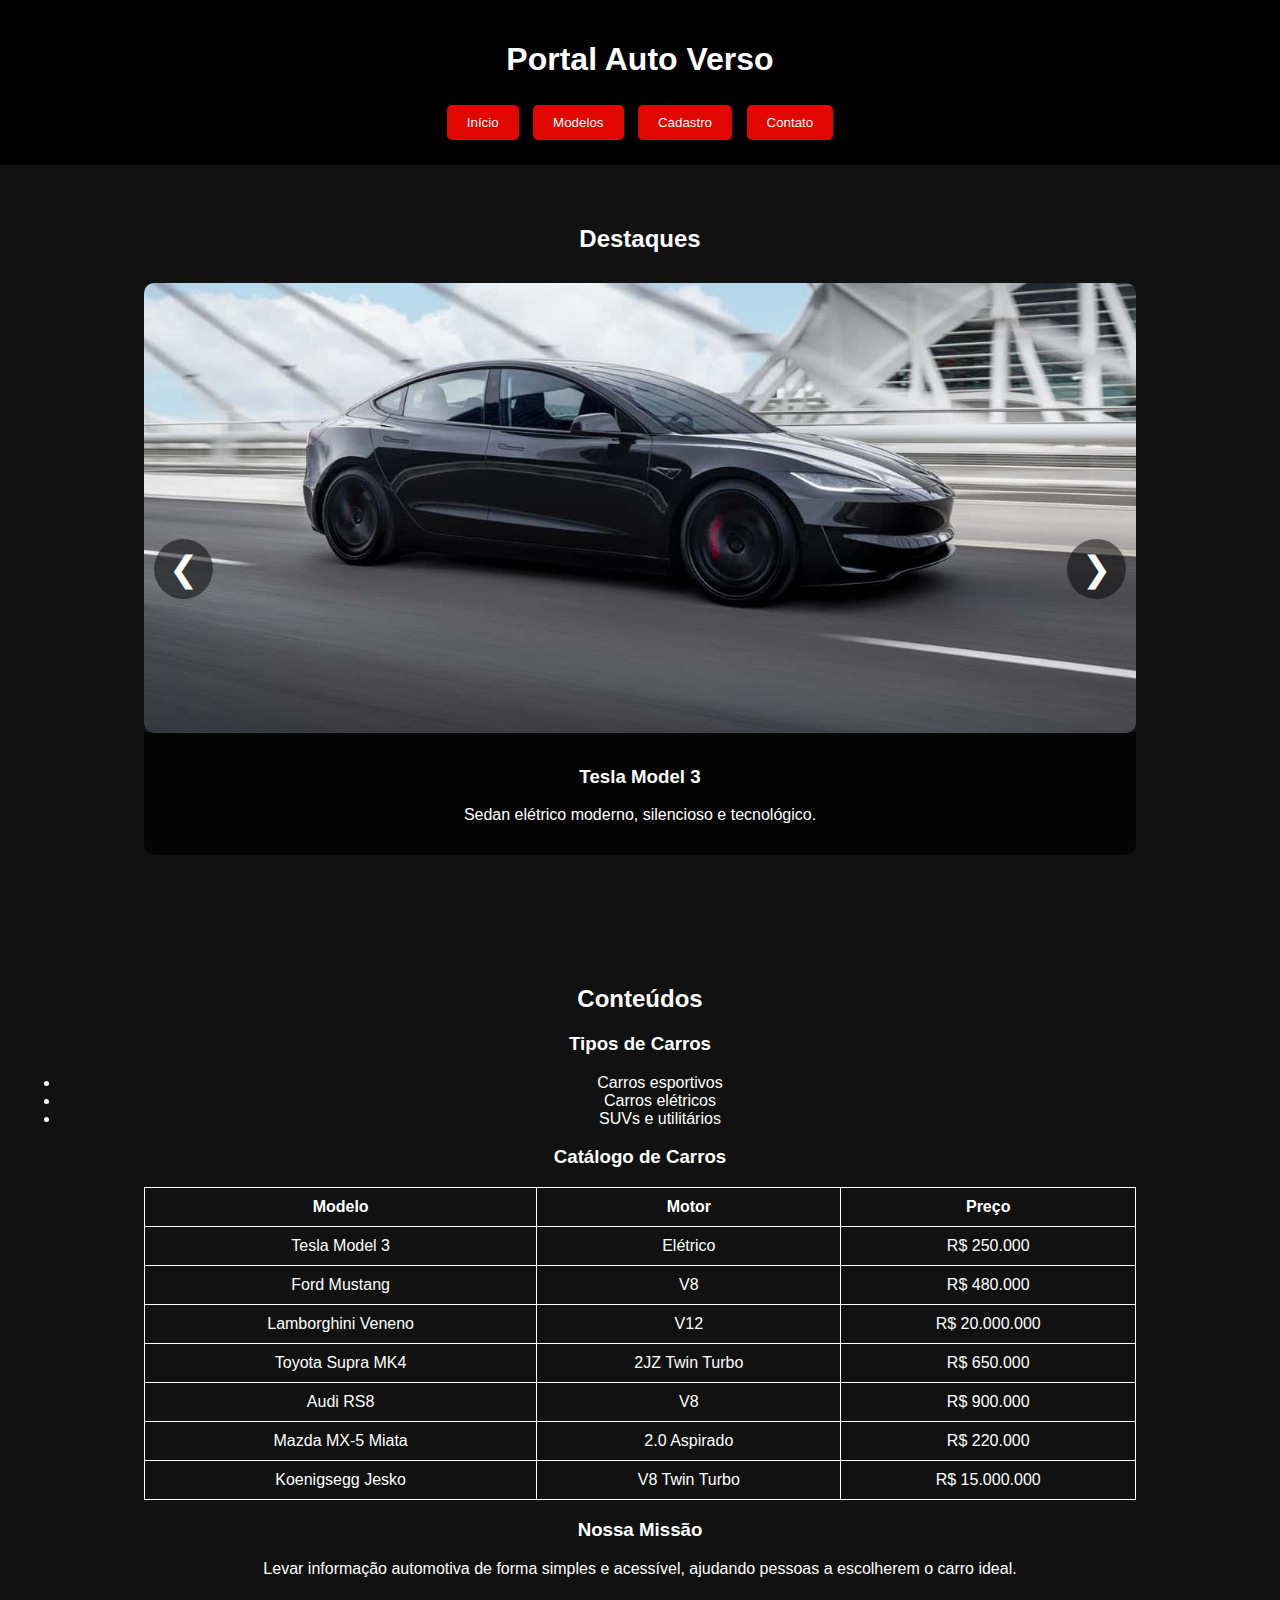
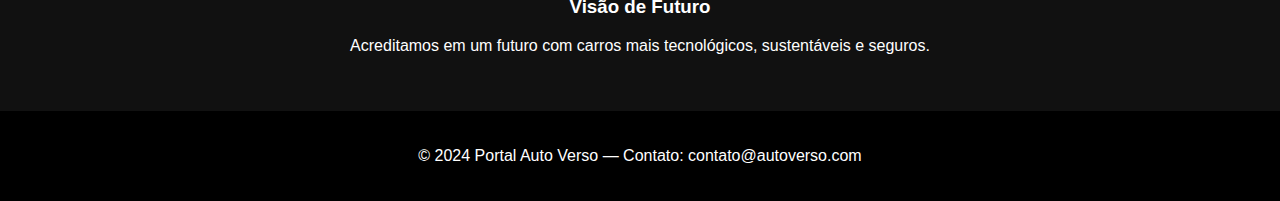
<file: N2026/index.html>
<!DOCTYPE html>
<html lang="pt-br">
<head>
<meta charset="UTF-8">
<meta name="viewport" content="width=device-width, initial-scale=1.0">
<title>Portal Auto Verso</title>

<style>
body {
    margin: 0;
    font-family: Arial, Helvetica, sans-serif;
    background-color: #111;
    color: white;
}

header {
    background-color: black;
    padding: 20px;
    text-align: center;
}

nav button {
    margin: 5px;
    padding: 10px 20px;
    border: none;
    background-color: #e10600;
    color: white;
    cursor: pointer;
    border-radius: 5px;
}

nav button:hover {
    background-color: #b00000;
}

section {
    padding: 40px 20px;
    text-align: center;
}

/* CARROSSEL */
.carrossel {
    width: 80%;
    margin: 30px auto;
    position: relative;
}

.carrossel img {
    width: 100%;
    height: 450px;
    object-fit: cover;
    border-radius: 10px;
    transition: opacity 0.8s ease-in-out;
}

.info {
    background: rgba(0,0,0,0.7);
    padding: 15px;
    border-radius: 0 0 10px 10px;
    margin-top: -5px;
}

/* BOTÕES */
.seta {
    position: absolute;
    top: 50%;
    transform: translateY(-50%);
    font-size: 35px;
    background: rgba(0,0,0,0.5);
    border: none;
    color: white;
    cursor: pointer;
    padding: 10px 15px;
    border-radius: 50%;
}

.seta:hover {
    background: rgba(255,0,0,0.7);
}

.esquerda {
    left: 10px;
}

.direita {
    right: 10px;
}

table {
    margin: 0 auto;
    border-collapse: collapse;
    width: 80%;
}

table, th, td {
    border: 1px solid white;
}

th, td {
    padding: 10px;
}

footer {
    background-color: black;
    text-align: center;
    padding: 20px;
}
</style>
</head>

<body>

<header>
<h1>Portal Auto Verso</h1>

<nav>
    <a href="#principal"><button>Início</button></a>
    <a href="#modelos"><button>Modelos</button></a>
    <a href="cadastro.html"><button>Cadastro</button></a>
    <a href="#contato"><button>Contato</button></a>
</nav>

</header>

<main>

<section id="principal">
<h2>Destaques</h2>

<div class="carrossel">
    
    <button class="seta esquerda" onclick="voltar()">❮</button>

    <img id="imagemCarrossel" src="tesla.jpeg" alt="Carro">

    <button class="seta direita" onclick="avancar()">❯</button>

    <div class="info">
        <h3 id="tituloCarrossel">Tesla Model 3</h3>
        <p id="descricaoCarrossel">
            Sedan elétrico moderno, silencioso e tecnológico.
        </p>
    </div>
</div>
</section>

<section id="modelos">
<h2>Conteúdos</h2>

<h3>Tipos de Carros</h3>
<ul>
<li>Carros esportivos</li>
<li>Carros elétricos</li>
<li>SUVs e utilitários</li>
</ul>

<h3>Catálogo de Carros</h3>
<table>
<thead>
<tr>
<th>Modelo</th>
<th>Motor</th>
<th>Preço</th>
</tr>
</thead>
<tbody>
<tr>
<td>Tesla Model 3</td>
<td>Elétrico</td>
<td>R$ 250.000</td>
</tr>
<tr>
<td>Ford Mustang</td>
<td>V8</td>
<td>R$ 480.000</td>
</tr>
<tr>
<td>Lamborghini Veneno</td>
<td>V12</td>
<td>R$ 20.000.000</td>
</tr>
<tr>
<td>Toyota Supra MK4</td>
<td>2JZ Twin Turbo</td>
<td>R$ 650.000</td>
</tr>
<tr>
<td>Audi RS8</td>
<td>V8</td>
<td>R$ 900.000</td>
</tr>
<tr>
<td>Mazda MX-5 Miata</td>
<td>2.0 Aspirado</td>
<td>R$ 220.000</td>
</tr>
<tr>
<td>Koenigsegg Jesko</td>
<td>V8 Twin Turbo</td>
<td>R$ 15.000.000</td>
</tr>
</tbody>
</table>

<h3>Nossa Missão</h3>
<p>
Levar informação automotiva de forma simples e acessível,
ajudando pessoas a escolherem o carro ideal.
</p>

<h3>Visão de Futuro</h3>
<p>
Acreditamos em um futuro com carros mais tecnológicos,
sustentáveis e seguros.
</p>

</section>

</main>

<footer id="contato">
<p>&copy; 2024 Portal Auto Verso — Contato: contato@autoverso.com</p>
</footer>

<script>
const carros = [
{ imagem: "tesla.jpeg", titulo: "Tesla Model 3", descricao: "Sedan elétrico moderno, silencioso e tecnológico." },
{ imagem: "mustang.jpeg", titulo: "Ford Mustang", descricao: "Muscle car americano com motor V8 potente." },
{ imagem: "lamborghini.jpeg", titulo: "Lamborghini", descricao: "Superesportivo italiano com design agressivo." },
{ imagem: "supra.jpeg", titulo: "Toyota Supra MK4", descricao: "Lendário esportivo japonês com motor 2JZ." },
{ imagem: "miata.jpeg", titulo: "Mazda MX-5 Miata", descricao: "Pequeno, leve e divertido de dirigir." },
{ imagem: "audi.jpeg", titulo: "Audi RS8", descricao: "Luxo, potência e tecnologia alemã." },
{ imagem: "jesko.jpeg", titulo: "Koenigsegg Jesko", descricao: "Hipercarro sueco com desempenho extremo." }
];

let index = 0;
let intervalo;

function mostrarCarro(i) {
const imagem = document.getElementById("imagemCarrossel");
const titulo = document.getElementById("tituloCarrossel");
const descricao = document.getElementById("descricaoCarrossel");

imagem.style.opacity = 0;

setTimeout(() => {
    imagem.src = carros[i].imagem;
    titulo.innerText = carros[i].titulo;
    descricao.innerText = carros[i].descricao;
    imagem.style.opacity = 1;
}, 400);
}

function avancar() {
index = (index + 1) % carros.length;
mostrarCarro(index);
resetarIntervalo();
}

function voltar() {
index = (index - 1 + carros.length) % carros.length;
mostrarCarro(index);
resetarIntervalo();
}

function iniciarAutoSlide() {
intervalo = setInterval(() => {
    index = (index + 1) % carros.length;
    mostrarCarro(index);
}, 10000);
}

function resetarIntervalo() {
clearInterval(intervalo);
iniciarAutoSlide();
}

iniciarAutoSlide();
</script>

</body>
</html>
</file>
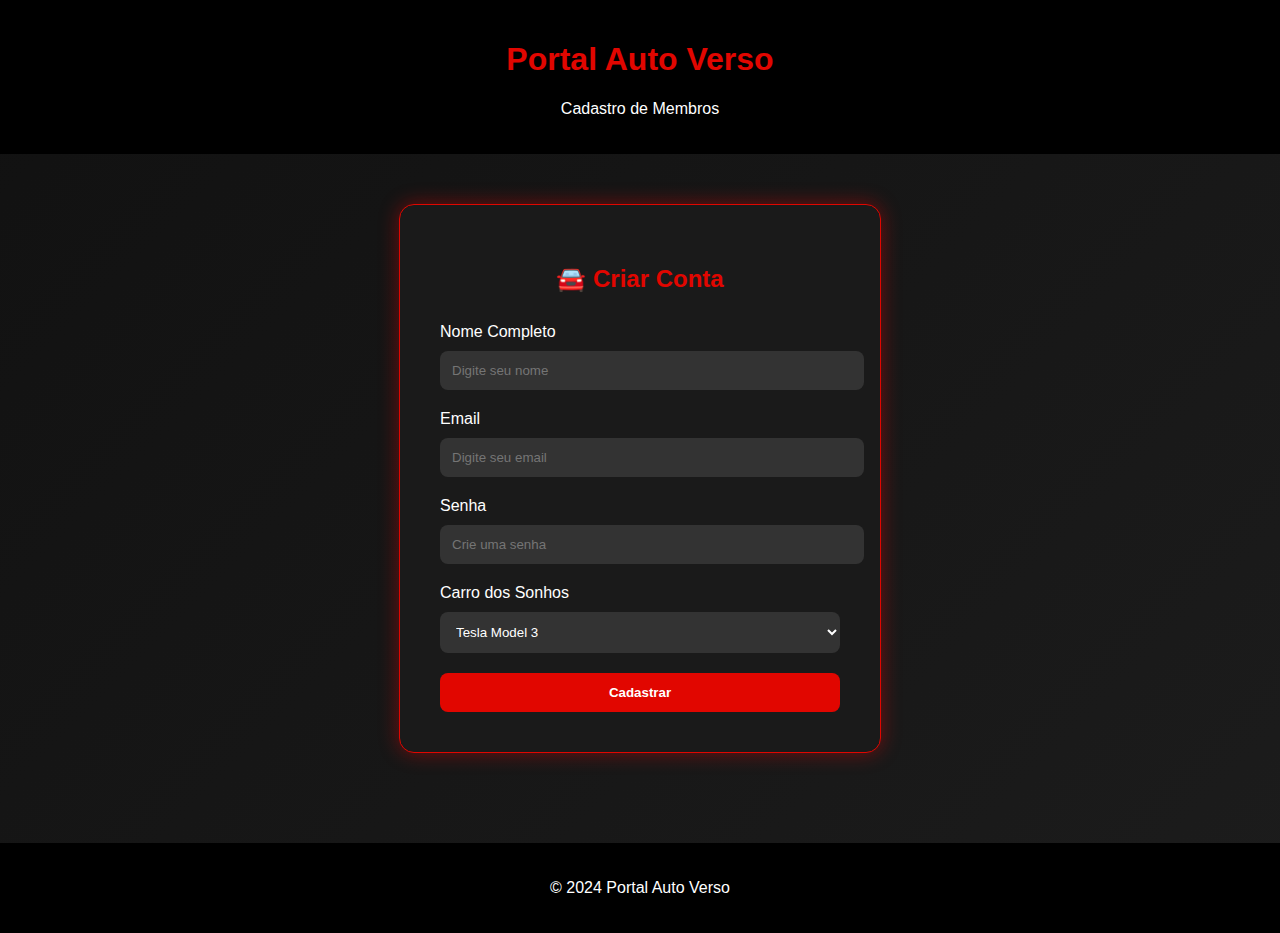
<file: N2026/cadastro.html>
<!DOCTYPE html>
<html lang="pt-br">
<head>
<meta charset="UTF-8">
<meta name="viewport" content="width=device-width, initial-scale=1.0">
<title>Cadastro - Portal Auto Verso</title>

<style>
body {
    margin: 0;
    font-family: Arial, Helvetica, sans-serif;
    background: linear-gradient(135deg, #111, #1c1c1c);
    color: white;
}

header {
    background-color: black;
    padding: 20px;
    text-align: center;
}

header h1 {
    color: #e10600;
}

.container {
    display: flex;
    justify-content: center;
    align-items: center;
    padding: 50px 20px;
}

.form-box {
    background-color: #1a1a1a;
    padding: 40px;
    width: 400px;
    border-radius: 15px;
    box-shadow: 0 0 20px rgba(255, 0, 0, 0.4);
    border: 1px solid #e10600;
}

.form-box h2 {
    text-align: center;
    margin-bottom: 30px;
    color: #e10600;
}

input, select {
    width: 100%;
    padding: 12px;
    margin: 10px 0 20px 0;
    border: none;
    border-radius: 8px;
    outline: none;
    background-color: #333;
    color: white;
}

input:focus, select:focus {
    border: 1px solid #e10600;
}

button {
    width: 100%;
    padding: 12px;
    background-color: #e10600;
    border: none;
    border-radius: 8px;
    color: white;
    font-weight: bold;
    cursor: pointer;
    transition: 0.3s;
}

button:hover {
    background-color: #b00000;
    transform: scale(1.03);
}

footer {
    text-align: center;
    padding: 20px;
    background-color: black;
    margin-top: 40px;
}
</style>
</head>

<body>

<header>
<h1>Portal Auto Verso</h1>
<p>Cadastro de Membros</p>
</header>

<div class="container">
    <div class="form-box">
        <h2>🚘 Criar Conta</h2>

        <form>
            <label>Nome Completo</label>
            <input type="text" placeholder="Digite seu nome" required>

            <label>Email</label>
            <input type="email" placeholder="Digite seu email" required>

            <label>Senha</label>
            <input type="password" placeholder="Crie uma senha" required>

            <label>Carro dos Sonhos</label>
            <select>
                <option>Tesla Model 3</option>
                <option>Ford Mustang</option>
                <option>Lamborghini</option>
                <option>Toyota Supra MK4</option>
                <option>Mazda MX-5 Miata</option>
                <option>Audi RS8</option>
                <option>Koenigsegg Jesko</option>
            </select>

            <button type="submit">Cadastrar</button>
        </form>
    </div>
</div>

<footer>
<p>&copy; 2024 Portal Auto Verso</p>
</footer>

<!-- SCRIPT NO FINAL -->
<script>
document.querySelector("form").addEventListener("submit", function(e){
    e.preventDefault();
    alert("Cadastro realizado com sucesso 🚘🔥");
    window.location.href = "index.html";
});
</script>

</body>
</html>
</file>
